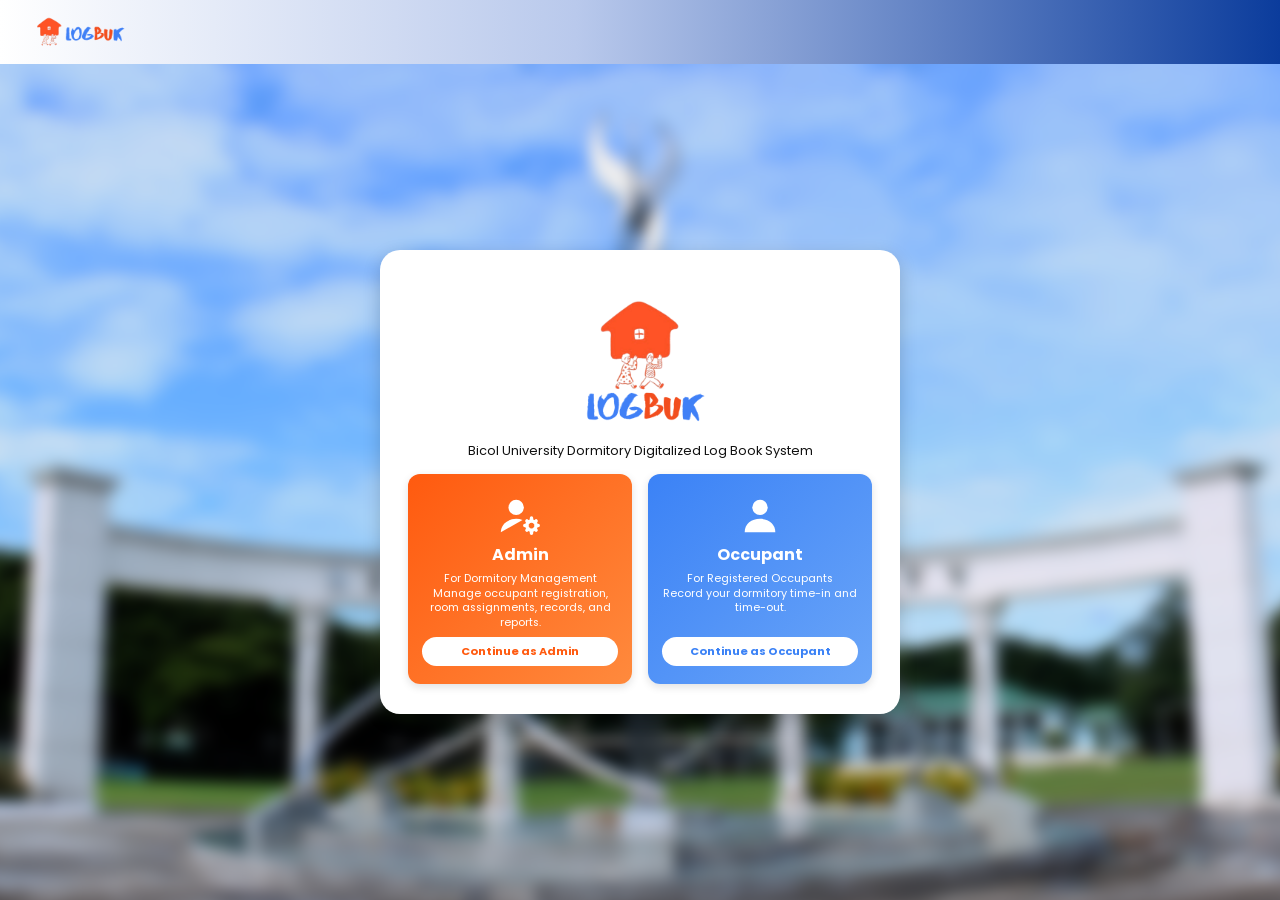
<file: index.html>
<!DOCTYPE html>
<!-- kiosk entry: pick a role, then occupant ID or admin passcode -->
<html lang="en">
<head>
  <meta charset="UTF-8">
  <meta name="viewport" content="width=device-width, initial-scale=1">
  <title>LogBUk – Bicol University Dormitory Log Book</title>
  <link rel="icon" href="assets/images/logo.png" type="image/png">
  <link rel="preconnect" href="https://fonts.googleapis.com">
  <link rel="preconnect" href="https://fonts.gstatic.com" crossorigin>
  <link href="https://fonts.googleapis.com/css2?family=Poppins:wght@400;500;600;700;800&display=swap" rel="stylesheet">
  <link rel="stylesheet" href="assets/css/base.css">
  <link rel="stylesheet" href="assets/css/kiosk.css">
</head>
<body>
  <div class="public-page">
    <header class="topbar">
      <a class="brand">
        <img src="assets/images/logo_header.png" alt="LogBUk logo header">
      </a>
      <span class="role-pill hidden" id="pill-occupant"><span data-icon="user"></span>Occupant</span>
      <span class="role-pill hidden" id="pill-admin"><span data-icon="admin"></span>Admin</span>
    </header>

    <main class="public-main">

      <div class="view" id="view-role">
        <section class="card role-card">
        <img class="role-card__logo" src="assets/images/logo.png" alt="LogBUk logo">
        <p class="role-card__subtitle">Bicol University Dormitory Digitalized Log Book System</p>

        <div class="role-options">
          <article class="role-option role-option--admin">
            <span data-icon="admin"></span>
            <h2>Admin</h2>
            <p>For Dormitory Management<br>Manage occupant registration, room assignments, records, and reports.</p>
            <a class="role-option__btn" href="#admin">Continue as Admin</a>
          </article>

          <article class="role-option role-option--occupant">
            <span data-icon="user"></span>
            <h2>Occupant</h2>
            <p>For Registered Occupants<br>Record your dormitory time-in and time-out.</p>
            <a class="role-option__btn" href="#occupant">Continue as Occupant</a>
          </article>
        </div>
      </section>
      </div>

      <div class="view" id="view-occupant">

        <section class="card auth-card" id="occ-step-id">
          <div class="auth-card__icon_occupant"><span data-icon="clipboard"></span></div>
          <h1>Occupant E-Logbook</h1>
          <p class="auth-card__hint">Enter your registered occupant ID to proceed.</p>
          <form id="idForm" novalidate>
            <div class="field" id="idField">
              <label for="occupantId">Occupant ID</label>
              <input type="text" id="occupantId" placeholder="e.g. 01-0001" inputmode="numeric" maxlength="7" autocomplete="off">
              <p class="field__error" role="alert"><span data-icon="warning"></span><span></span></p>
            </div>
            <button type="submit" class="btn btn--primary" id="btnVerify">Verify ID</button>
          </form>
          <a class="link-home" href="#role"><span data-icon="homeSolid"></span>Return to Home</a>
        </section>

        <section class="card occ-card" id="occ-step-info" hidden>
          <h1 class="occ-card__title">Occupant Information</h1>
          <div class="occ-profile">
            <div class="occ-avatar" aria-hidden="true">
              <svg viewBox="0 0 100 100"><circle cx="50" cy="50" r="50" fill="#d9d9d9"/><path d="M18 92c0-18 14-27 32-27s32 9 32 27z" fill="#6aa0e8" stroke="#2f5fa8" stroke-width="2"/><circle cx="50" cy="42" r="17" fill="#f6c76b" stroke="#c9953a" stroke-width="2"/><path d="M33 40c-2-16 8-23 18-23s20 6 16 23c-3-8-8-11-17-11s-14 3-17 11z" fill="#8a5a2b"/></svg>
            </div>
            <div class="occ-profile__body">
              <div class="occ-profile__head">
                <h2 id="occName"></h2>
                <span class="occ-status" id="occStatus"></span>
              </div>
              <dl class="occ-dl">
                <dt>Occupant ID</dt><dd id="occId"></dd>
                <dt>Program</dt><dd id="occProgram"></dd>
                <dt>Assigned Room</dt><dd id="occRoom"></dd>
                <dt>Contact Number</dt><dd id="occContact"></dd>
              </dl>
            </div>
          </div>

          <div class="field occ-whereabouts" id="whereaboutsField" hidden>
            <label for="whereabouts">Whereabouts <span class="occ-req">*</span></label>
            <p class="occ-hint">Please enter your destination before time-out.</p>
            <input type="text" id="whereabouts" maxlength="150" placeholder="e.g. Library, Classroom, Outside Campus" autocomplete="off">
            <p class="field__error" role="alert"><span data-icon="warning"></span><span></span></p>
          </div>

          <div class="field occ-actionerror" id="actionField">
            <p class="field__error" role="alert"><span data-icon="warning"></span><span></span></p>
          </div>

          <button type="button" class="occ-btn occ-btn--in" id="btnTimeIn" hidden
                  aria-label="Time in">
            <svg viewBox="0 0 24 24" fill="none" stroke="currentColor" stroke-width="2" stroke-linecap="round" stroke-linejoin="round" aria-hidden="true"><path d="M14 4h5a1 1 0 0 1 1 1v14a1 1 0 0 1-1 1h-5"/><path d="M10 8l4 4-4 4"/><path d="M14 12H3"/></svg>
            TIME-IN
          </button>
          <button type="button" class="occ-btn occ-btn--out" id="btnTimeOut" hidden
                  aria-label="Time out">
            <svg viewBox="0 0 24 24" fill="none" stroke="currentColor" stroke-width="2" stroke-linecap="round" stroke-linejoin="round" aria-hidden="true"><path d="M10 4H5a1 1 0 0 0-1 1v14a1 1 0 0 0 1 1h5"/><path d="M16 8l4 4-4 4"/><path d="M20 12H9"/></svg>
            TIME-OUT
          </button>

          <a class="occ-back" href="#occupant" data-occ-back>&larr; Back to E-logbook</a>
        </section>

        <section class="card occ-card occ-card--done" id="occ-step-done" hidden>
          <div class="occ-check" aria-hidden="true">
            <svg viewBox="0 0 24 24" fill="none" stroke="currentColor" stroke-width="3" stroke-linecap="round" stroke-linejoin="round"><path d="M5 12.5l4.5 4.5L19 7.5"/></svg>
          </div>
          <h1 class="occ-card__title" id="doneTitle"></h1>
          <p class="occ-done__sub">Your transaction has been recorded successfully.</p>
          <dl class="occ-receipt" id="doneReceipt"></dl>
          <div class="occ-late" id="doneLate" hidden>
            <span data-icon="clock"></span>
            <span id="doneLateText"></span>
          </div>
          <button type="button" class="occ-btn occ-btn--home" data-occ-back>
            <span data-icon="homeSolid"></span>Back to E-logbook
          </button>
        </section>
      </div>

      <div class="view" id="view-admin">
        <section class="card auth-card">
        <div class="auth-card__icon_admin"><span data-icon="key"></span></div>
        <h1>Admin Verification</h1>
        <p class="auth-card__hint">Enter the administrator passcode to continue.</p>

        <form id="verifyForm" novalidate>
          <div class="field" id="passcodeField">
            <label class="sr-only" for="passcode">Administrator passcode</label>
            <input type="password" id="passcode" placeholder="Enter passcode" autocomplete="current-password">
            <p class="field__error" role="alert"><span data-icon="warning"></span><span></span></p>
          </div>
          <button type="submit" class="btn btn--primary">Verify Passcode</button>
        </form>

        <a class="link-home" href="#role"><span data-icon="homeSolid"></span>Return to Home</a>
      </section>
      </div>
    </main>
  </div>

  <script src="assets/js/core.js"></script>
  <script src="assets/js/kiosk.js"></script>
</body>
</html>
</file>
<file: assets/css/base.css>
/* Colour tokens, fonts and shared pieces used by every screen. */
:root {
  --color-orange: #ff5a0f;
  --color-orange-light: #ff8a3d;
  --color-orange-soft: #ffe9dc;
  --color-orange-dark: #c2410c;
  --color-blue: #3b82f6;
  --color-blue-light: #5ba3f7;
  --color-navy: #0b3c9c;
  --color-navy-dark: #0a2f7a;

  --color-white: #ffffff;
  --color-page: #f3f3f3;
  --color-card-stat: #ffe3a9;
  --color-table-head: #ffe3a9;

  --color-text: #111111;
  --color-muted: #6b7280;

  --color-on: #1d9bf0;
  --color-on-bg: #dbeeff;
  --color-off: #f26a2e;
  --color-off-bg: #ffeadd;
  --color-late: #e11d2e;
  --color-late-bg: #ffd9dc;
  --color-error: #dc2626;
  --color-error-bg: #ffe4e4;
  --color-success: #16a34a;
  --color-success-bg: #dcfce7;

  --grad-header: linear-gradient(90deg, #ffffff 0%, #b9c9ec 45%, #0b3c9c 100%);
  --grad-sidebar: linear-gradient(180deg, #0b3c9c 0%, #3a6fd0 55%, #6fa0f0 100%);
  --grad-admin-card: linear-gradient(135deg, #ff5a0f 0%, #ff8a3d 100%);
  --grad-occupant-card: linear-gradient(135deg, #3b82f6 0%, #6aa5f8 100%);
  --grad-sky: linear-gradient(180deg, #7fb2ee 0%, #cfe3f7 55%, #8fbf7a 100%);

  --font-family: "Poppins", "Segoe UI", system-ui, sans-serif;

  --radius-sm: 6px;
  --radius-md: 12px;
  --radius-lg: 20px;
  --radius-pill: 999px;
  --shadow-card: 0 6px 18px rgba(0, 0, 0, 0.18);
  --shadow-soft: 0 3px 8px rgba(0, 0, 0, 0.12);

  --header-height: 64px;
  --sidebar-width: 240px;
}

*, *::before, *::after { box-sizing: border-box; }

html, body { margin: 0; padding: 0; height: 100%; }

body {
  font-family: var(--font-family);
  color: var(--color-text);
  background: var(--color-page);
  line-height: 1.4;
  -webkit-font-smoothing: antialiased;
}

h1, h2, h3, h4, p { margin: 0; }
a { color: inherit; text-decoration: none; }
button, input { font-family: inherit; font-size: inherit; }
button { cursor: pointer; border: 0; }
img, svg { display: block; max-width: 100%; }
table { border-collapse: collapse; width: 100%; }

.sr-only {
  position: absolute; width: 1px; height: 1px; padding: 0; margin: -1px;
  overflow: hidden; clip: rect(0, 0, 0, 0); white-space: nowrap; border: 0;
}
.hidden { display: none !important; }

.public-page {
  min-height: 100vh;
  display: flex;
  flex-direction: column;
  position: relative;
  overflow: hidden;
}

.public-page::before {
  content: "";
  position: absolute;
  inset: 0;
  background:
    url("../images/bu_bg.jpg") center / cover no-repeat,
    var(--grad-sky);
  filter: blur(7px);
  transform: scale(1.05);
  z-index: 0;
}

.topbar {
  position: relative;
  z-index: 2;
  height: var(--header-height);
  background: var(--grad-header);
  display: flex;
  align-items: center;
  justify-content: space-between;
  padding: 0 28px;
}

.brand { display: flex; align-items: center; gap: 8px; }
.brand img { height: 100px; width: auto; }
.brand__word {
  font-weight: 800;
  font-size: 1.7rem;
  letter-spacing: 1px;
  color: var(--color-blue);
  text-shadow: 1px 1px 0 rgba(255, 255, 255, 0.7);
}

.role-pill {
  display: inline-flex;
  align-items: center;
  gap: 8px;
  padding: 6px 18px;
  border: 2px solid var(--color-white);
  border-radius: var(--radius-pill);
  color: var(--color-white);
  font-weight: 600;
  font-size: 0.85rem;
}
.role-pill svg { width: 18px; height: 18px; }

.public-main {
  position: relative;
  z-index: 1;
  flex: 1;
  display: flex;
  align-items: center;
  justify-content: center;
  padding: 24px 16px;
}

.card {
  background: var(--color-white);
  border-radius: var(--radius-lg);
  box-shadow: var(--shadow-card);
}

.btn {
  display: inline-flex;
  align-items: center;
  justify-content: center;
  gap: 8px;
  padding: 10px 18px;
  border-radius: var(--radius-sm);
  font-weight: 600;
  font-size: 0.9rem;
  transition: filter 0.15s, transform 0.05s;
}
.btn:hover { filter: brightness(1.06); }
.btn:active { transform: translateY(1px); }
.btn:disabled { opacity: 0.55; cursor: not-allowed; filter: none; }

.btn--primary {
  background: linear-gradient(90deg, #3b82f6, #4b9bf8);
  color: var(--color-white);
  width: 100%;
}

.link-home {
  display: flex;
  align-items: center;
  justify-content: center;
  gap: 6px;
  margin-top: 12px;
  color: var(--color-blue);
  font-weight: 600;
  font-size: 0.8rem;
  background: transparent;
}
.link-home svg { width: 18px; height: 18px; }

.field { text-align: left; margin-bottom: 14px; }
.field label {
  display: block;
  font-weight: 700;
  font-size: 0.8rem;
  margin-bottom: 6px;
}
.field input {
  width: 100%;
  padding: 9px 12px;
  border: 1px solid #c9ced6;
  border-radius: var(--radius-sm);
  background: var(--color-white);
  font-size: 0.8rem;
  outline: none;
  transition: border-color 0.15s, box-shadow 0.15s;
}
.field input:focus {
  border-color: var(--color-blue);
  box-shadow: 0 0 0 3px rgba(59, 130, 246, 0.2);
}
.field input::placeholder { color: #9aa0a9; }

.field.has-error input {
  background: var(--color-error-bg);
  border-color: var(--color-error);
}
.field__error {
  display: none;
  align-items: center;
  gap: 5px;
  margin-top: 5px;
  color: var(--color-error);
  font-size: 0.7rem;
}
.field__error svg { width: 13px; height: 13px; flex-shrink: 0; }
.field.has-error .field__error { display: flex; }

.pill {
  display: inline-block;
  padding: 2px 9px;
  border-radius: var(--radius-pill);
  font-size: 0.62rem;
  font-weight: 600;
  white-space: nowrap;
}
.pill--on   { background: var(--color-on-bg);  color: var(--color-on); }
.pill--off  { background: var(--color-off-bg); color: var(--color-orange-dark); }
.pill--late { background: var(--color-late-bg); color: var(--color-late); }

.alert {
  display: flex;
  align-items: flex-start;
  gap: 8px;
  padding: 10px 12px;
  border-radius: var(--radius-sm);
  font-size: 0.78rem;
  text-align: left;
  margin-bottom: 12px;
}
.alert svg { width: 16px; height: 16px; flex-shrink: 0; margin-top: 1px; }
.alert--success { background: var(--color-success-bg); color: #166534; }
.alert--error   { background: var(--color-error-bg);   color: #991b1b; }

.role-card { padding: 12px 28px 30px;
  width: 100%;
  max-width: 520px;
  padding: 28px 28px 30px;
  text-align: center;
}
.role-card__logo { margin: -20px auto 4px; height: 200px; width: auto; }
.role-card__wordmark {
  font-weight: 800;
  font-size: 1.5rem;
  letter-spacing: 1px;
  color: var(--color-blue);
  line-height: 1;
}
.role-card__subtitle { font-size: 0.8rem; margin: -20px 0 14px; }

.role-options { display: grid; grid-template-columns: 1fr 1fr; gap: 16px; }

.role-option {
  border-radius: var(--radius-md);
  padding: 18px 14px;
  color: var(--color-white);
  text-align: center;
  display: flex;
  flex-direction: column;
  align-items: center;
  gap: 6px;
  box-shadow: var(--shadow-soft);
}
.role-option--admin { background: var(--grad-admin-card); }
.role-option--occupant { background: var(--grad-occupant-card); }
.role-option svg { width: 46px; height: 46px; }
.role-option h2 { font-size: 1rem; font-weight: 700; }
.role-option p { font-size: 0.68rem; line-height: 1.35; min-height: 52px; }

.role-option__btn {
  margin-top: auto;
  background: var(--color-white);
  padding: 7px 14px;
  border-radius: var(--radius-pill);
  font-size: 0.7rem;
  font-weight: 700;
  width: 100%;
}
.role-option--admin .role-option__btn { color: var(--color-orange); }
.role-option--occupant .role-option__btn { color: var(--color-blue); }
.role-option:hover { filter: brightness(1.05); }

@media (max-width: 520px) {
  .role-options { grid-template-columns: 1fr; }
}

.auth-card {
  width: 100%;
  max-width: 380px;
  padding: 30px 32px 26px;
  text-align: center;
}
.auth-card__icon_occupant {
  width: 84px; height: 84px;
  margin: 0 auto 20px;
  background: var(--color-blue);
  color: var(--color-white);
  border-radius: 50%;
  display: flex; align-items: center; justify-content: center;
}
.auth-card__icon_admin {
  width: 84px; height: 84px;
  margin: 0 auto 14px;
  background: var(--color-orange);
  color: var(--color-white);
  border-radius: 50%;
  display: flex; align-items: center; justify-content: center;
}
.auth-card__icon_occupant svg,
.auth-card__icon_admin svg { width: 44px; height: 44px; }
.auth-card h1 { font-size: 1.25rem; font-weight: 700; }
.auth-card__hint { font-size: 0.7rem; margin: 2px 0 18px; }

.view { display: none; }
.view.is-active { display: flex; align-items: center; justify-content: center; width: 100%; }=

.role-option__btn {
  transition: background-color 0.2s, color 0.2s, transform 0.15s, box-shadow 0.2s;
}
.role-option--admin .role-option__btn:hover,
.role-option--admin .role-option__btn:focus-visible {
  background: var(--color-orange-soft);
  color: var(--color-orange-dark);
  transform: translateY(-2px);
  box-shadow: 0 4px 10px rgba(0, 0, 0, 0.2);
}
.role-option--occupant .role-option__btn:hover,
.role-option--occupant .role-option__btn:focus-visible {
  background: #e6f0ff;
  color: var(--color-navy);
  transform: translateY(-2px);
  box-shadow: 0 4px 10px rgba(0, 0, 0, 0.2);
}

.btn--primary {
  transition: background 0.2s, box-shadow 0.2s, transform 0.15s;
}
.btn--primary:hover:not(:disabled),
.btn--primary:focus-visible {
  background: linear-gradient(90deg, var(--color-navy), var(--color-blue));
  box-shadow: 0 4px 10px rgba(11, 60, 156, 0.35);
  filter: none;
}

.link-home {
  transition: color 0.2s;
}
.link-home:hover,
.link-home:focus-visible {
  color: var(--color-navy);
  text-decoration: underline;
}

.role-option__btn:focus-visible,
.btn--primary:focus-visible,
.link-home:focus-visible {
  outline: 3px solid rgba(59, 130, 246, 0.5);
  outline-offset: 2px;
}

.tooltip {
  position: fixed;
  z-index: 90;
  max-width: 240px;
  padding: 7px 10px;
  border-radius: 6px;
  background: #111827;
  color: #fff;
  font-size: 0.68rem;
  font-weight: 500;
  line-height: 1.35;
  text-align: center;
  pointer-events: none;
  opacity: 0;
  transform: translateY(2px);
  transition: opacity 0.12s ease-out, transform 0.12s ease-out;
  box-shadow: 0 8px 20px rgba(0, 0, 0, 0.28);
  white-space: normal;
}
.tooltip.is-visible { opacity: 1; transform: translateY(0); }
.tooltip[hidden] { display: none; }

.tooltip::after {
  content: "";
  position: absolute;
  width: 7px;
  height: 7px;
  background: #111827;
  transform: rotate(45deg);
  border-radius: 1px;
}
.tooltip[data-placement="top"]::after { left: 50%; bottom: -3px; margin-left: -3.5px; }
.tooltip[data-placement="bottom"]::after { left: 50%; top: -3px; margin-left: -3.5px; }

.icon-btn { position: relative; }
.icon-btn:hover { transform: translateY(-1px); }
.icon-btn:active { transform: none; }
</file>
<file: assets/css/kiosk.css>
/* The public kiosk screens: role choice and the occupant e-logbook. */
.public-page.bg-dorm::before {
  background:
    url("../images/dorm_bg.jpg") center / cover no-repeat,
    linear-gradient(180deg, #e9e3da 0%, #c9b79c 100%);
}

#view-occupant [hidden] { display: none !important; }

.occ-card {
  width: 100%;
  max-width: 620px;
  padding: 22px 26px 22px;
  text-align: left;
}
.occ-card--done { max-width: 400px; text-align: center; padding: 28px 28px 24px; }

.occ-card__title {
  font-size: 1.3rem;
  font-weight: 700;
  text-align: center;
  margin-bottom: 12px;
}

.occ-profile {
  display: flex;
  align-items: center;
  gap: 24px;
  padding: 14px 18px;
  border: 1px solid #d6d6d6;
  border-radius: var(--radius-md);
  margin-bottom: 12px;
}
.occ-avatar { flex: 0 0 120px; width: 120px; height: 120px; }
.occ-profile__body { flex: 1; min-width: 0; }
.occ-profile__head {
  display: flex;
  align-items: center;
  justify-content: space-between;
  gap: 8px;
  flex-wrap: wrap;
}
.occ-profile__head h2 { font-size: 1.05rem; font-weight: 700; }

.occ-dl {
  display: grid;
  grid-template-columns: auto 1fr;
  gap: 3px 28px;
  margin: 8px 0 0;
  font-size: 0.82rem;
}
.occ-dl dt { color: #222; }
.occ-dl dd { margin: 0; word-break: break-word; }

.occ-status {
  display: inline-block;
  padding: 3px 14px;
  border-radius: var(--radius-pill);
  font-size: 0.7rem;
  font-weight: 700;
  white-space: nowrap;
}
.occ-status--on  { background: var(--color-on-bg);  color: var(--color-on); }
.occ-status--off { background: var(--color-off-bg); color: var(--color-off); }

.occ-whereabouts { margin-bottom: 4px; }
.occ-whereabouts label { margin-bottom: 2px; }
.occ-hint { font-size: 0.68rem; color: var(--color-muted); margin-bottom: 6px; }
.occ-req { color: var(--color-error); }
.occ-actionerror { margin: 0; }
.occ-actionerror .field__error { margin-top: 0; margin-bottom: 4px; }

.occ-btn {
  display: flex;
  align-items: center;
  justify-content: center;
  gap: 10px;
  width: 100%;
  padding: 11px 16px;
  margin-top: 8px;
  border-radius: var(--radius-md);
  color: var(--color-white);
  font-weight: 700;
  font-size: 1.35rem;
  letter-spacing: 0.3px;
  transition: filter 0.15s, box-shadow 0.2s, transform 0.05s;
}
.occ-btn svg { width: 28px; height: 28px; }
.occ-btn:hover:not(:disabled) { filter: brightness(1.06); box-shadow: 0 4px 12px rgba(0, 0, 0, 0.22); }
.occ-btn:active:not(:disabled) { transform: translateY(1px); }
.occ-btn:disabled { opacity: 0.6; cursor: wait; }
.occ-btn:focus-visible { outline: 3px solid rgba(59, 130, 246, 0.55); outline-offset: 2px; }
.occ-btn--in  { background: linear-gradient(90deg, #0091ff, #5ab9ff); }
.occ-btn--out { background: linear-gradient(90deg, var(--color-orange), #f79257); }
.occ-btn--home {
  font-size: 0.9rem;
  background: linear-gradient(90deg, #0091ff, #3aa6ff);
  margin-top: 14px;
}
.occ-btn--home svg { width: 18px; height: 18px; }

.occ-back {
  display: block;
  margin-top: 12px;
  text-align: center;
  color: var(--color-blue);
  font-weight: 600;
  font-size: 0.8rem;
}
.occ-back:hover, .occ-back:focus-visible { color: var(--color-navy); text-decoration: underline; }

.occ-check {
  width: 74px; height: 74px;
  margin: 0 auto 10px;
  border-radius: 50%;
  background: var(--color-success);
  color: #d6f5a8;
  display: flex; align-items: center; justify-content: center;
}
.occ-check svg { width: 44px; height: 44px; }
.occ-done__sub { font-size: 0.78rem; margin: 2px 0 14px; }

.occ-receipt {
  display: grid;
  grid-template-columns: auto 1fr;
  gap: 4px 22px;
  margin: 0;
  padding: 12px 16px;
  border: 1px solid #d6d6d6;
  border-radius: var(--radius-md);
  text-align: left;
  font-size: 0.82rem;
}
.occ-receipt dt { color: #222; align-self: center; }
.occ-receipt dd { margin: 0; align-self: center; word-break: break-word; }

.occ-late {
  display: flex;
  align-items: center;
  gap: 10px;
  margin-top: 10px;
  padding: 10px 12px;
  border-radius: var(--radius-sm);
  background: #fde9a8;
  color: #6b3f00;
  font-size: 0.72rem;
  font-weight: 700;
  text-align: left;
}
.occ-late svg { width: 28px; height: 28px; flex-shrink: 0; }

@media (max-width: 560px) {
  .occ-card { padding: 18px 16px; }
  .occ-profile { flex-direction: column; text-align: center; gap: 10px; }
  .occ-profile__head { justify-content: center; }
  .occ-dl { text-align: left; }
}
@media (prefers-reduced-motion: reduce) {
  .occ-btn { transition: none; }
}

.occ-btn--in,
.occ-btn--out {
  transition: background 0.2s, box-shadow 0.2s, transform 0.15s;
}
.occ-btn--in:hover:not(:disabled),
.occ-btn--in:focus-visible,
.occ-btn--out:hover:not(:disabled),
.occ-btn--out:focus-visible {
  background: linear-gradient(90deg, var(--color-navy), var(--color-blue));
  box-shadow: 0 4px 10px rgba(11, 60, 156, 0.35);
  filter: none;
}

.occ-btn--out:hover:not(:disabled),
.occ-btn--out:focus-visible {
  background: linear-gradient(90deg, #c2410c, var(--color-orange));
  box-shadow: 0 4px 10px rgba(194, 65, 12, 0.35);
}

.occ-btn--home {
  transition: background 0.2s, box-shadow 0.2s, transform 0.15s;
}
.occ-btn--home:hover,
.occ-btn--home:focus-visible {
  background: linear-gradient(90deg, var(--color-navy), var(--color-blue));
  box-shadow: 0 4px 10px rgba(11, 60, 156, 0.35);
}
.occ-btn--home:active { transform: translateY(1px); }
.occ-back { transition: color 0.2s; }
.occ-back:hover,
.occ-back:focus-visible { color: var(--color-navy); text-decoration: underline; }
</file>
